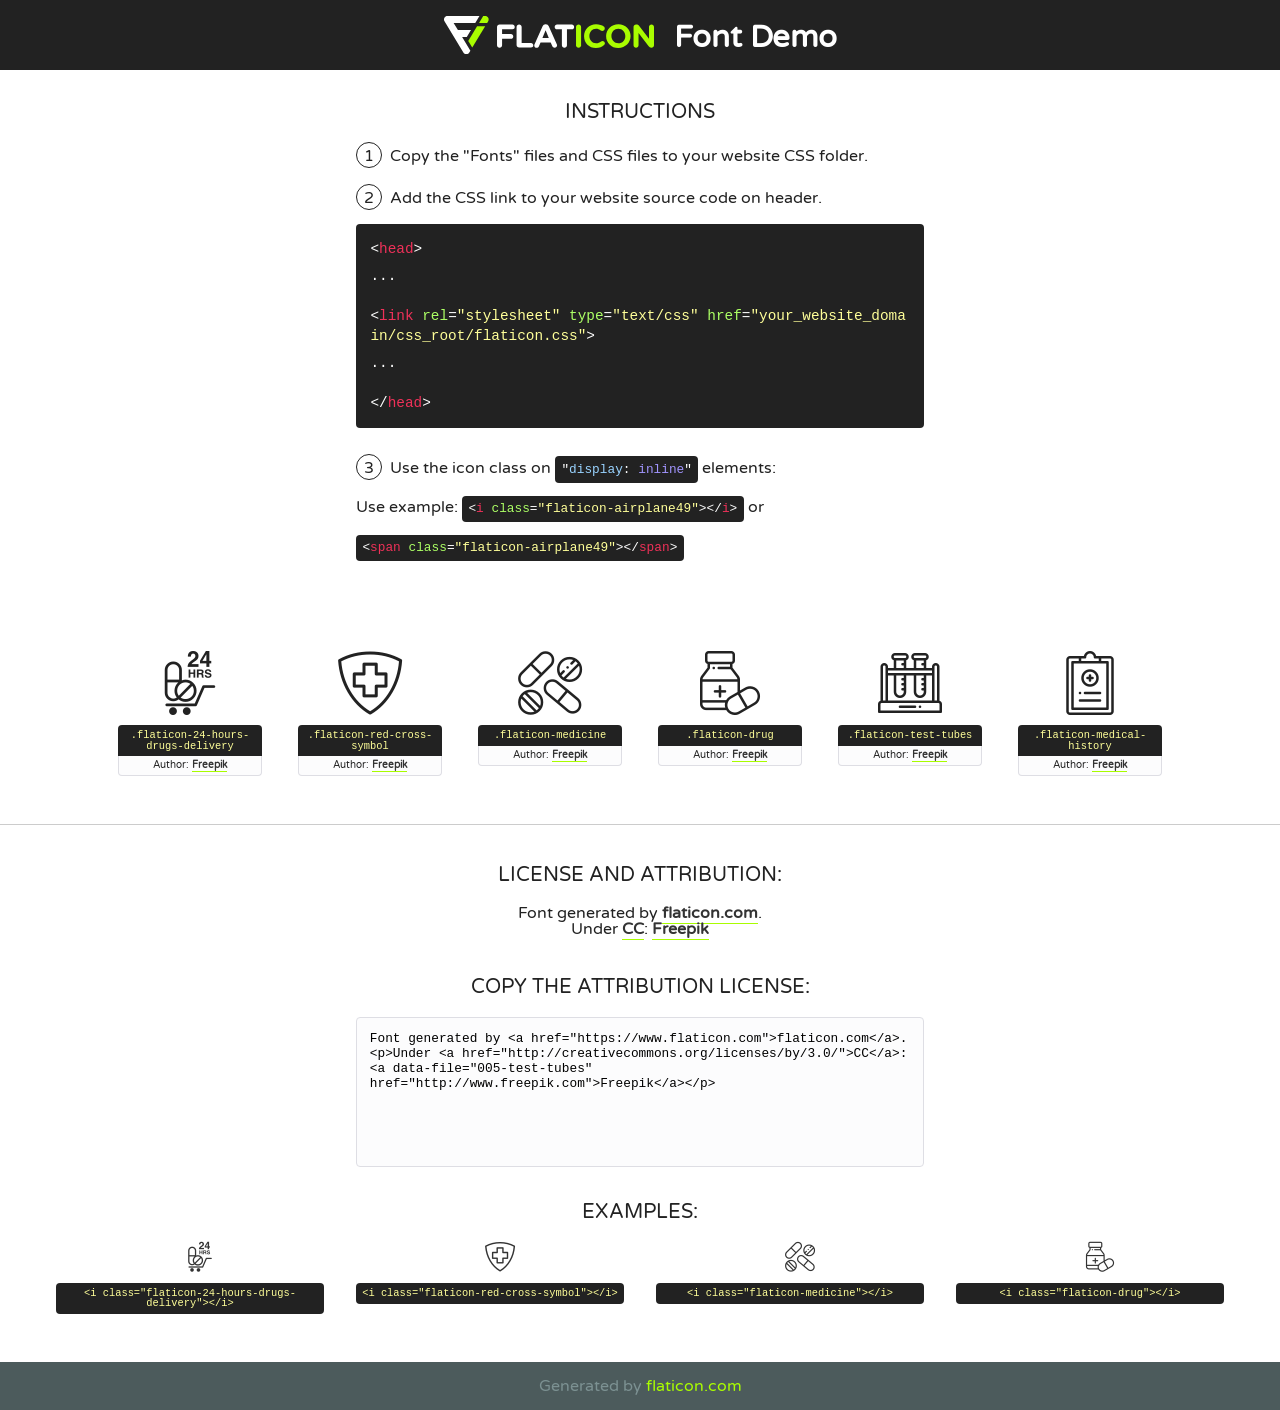
<file: fonts/flaticon/font/flaticon.html>
<!DOCTYPE html>
<!--
  Flaticon icon font: Flaticon
  Creation date: 18/06/2020 09:11
-->
<html>
<!DOCTYPE html>
<html>

<head>
    <title>Flaticon WebFont</title>
    <link href="http://fonts.googleapis.com/css?family=Varela+Round" rel="stylesheet" type="text/css" />
    <link rel="stylesheet" type="text/css" href="flaticon.css">
    <meta charset="UTF-8">
    <style>
    html, body, div, span, applet, object, iframe,
    h1, h2, h3, h4, h5, h6, p, blockquote, pre,
    a, abbr, acronym, address, big, cite, code,
    del, dfn, em, img, ins, kbd, q, s, samp,
    small, strike, strong, sub, sup, tt, var,
    b, u, i, center,
    dl, dt, dd, ol, ul, li,
    fieldset, form, label, legend,
    table, caption, tbody, tfoot, thead, tr, th, td,
    article, aside, canvas, details, embed, 
    figure, figcaption, footer, header, hgroup, 
    menu, nav, output, ruby, section, summary,
    time, mark, audio, video {
        margin: 0;
        padding: 0;
        border: 0;
        font-size: 100%;
        font: inherit;
        vertical-align: baseline;
    }
    /* HTML5 display-role reset for older browsers */
    article, aside, details, figcaption, figure, 
    footer, header, hgroup, menu, nav, section {
        display: block;
    }
    body {
        line-height: 1;
    }
    ol, ul {
        list-style: none;
    }
    blockquote, q {
        quotes: none;
    }
    blockquote:before, blockquote:after,
    q:before, q:after {
        content: '';
        content: none;
    }
    table {
        border-collapse: collapse;
        border-spacing: 0;
    }
    body {
        font-family: 'Varela Round', Helvetica, Arial, sans-serif;
        font-size: 16px;
        color: #222;
    }
    a {
        color: #333;
        border-bottom: 1px solid #a9fd00;
        font-weight: bold;
        text-decoration: none;
    }
    * {
        -moz-box-sizing: border-box;
        -webkit-box-sizing: border-box;
        box-sizing: border-box;
        margin: 0;
        padding: 0;
    }
    [class^="flaticon-"]:before, [class*=" flaticon-"]:before, [class^="flaticon-"]:after, [class*=" flaticon-"]:after {
        font-family: Flaticon;
        font-size: 30px;
        font-style: normal;
        margin-left: 20px;
        color: #333;
    }
    .wrapper {
        max-width: 600px;
        margin: auto;
        padding: 0 1em;
    }
    .title {
        font-size: 1.25em;
        text-align: center;
        margin-bottom: 1em;
        text-transform: uppercase;
    }
    header {
        text-align: center;
        background-color: #222;
        color: #fff;
        padding: 1em;
    }
    header .logo {
        width: 210px;
        height: 38px;
        display: inline-block;
        vertical-align: middle;
        margin-right: 1em;
        border: none;
    }
    header strong {
        font-size: 1.95em;
        font-weight: bold;
        vertical-align: middle;
        margin-top: 5px;
        display: inline-block;
    }
    .demo {
        margin: 2em auto;
        line-height: 1.25em;
    }
    .demo ul li {
        margin-bottom: 1em;
    }
    .demo ul li .num {
        color: #222;
        border-radius: 20px;
        display: inline-block;
        width: 26px;
        padding: 3px;
        height: 26px;
        text-align: center;
        margin-right: 0.5em;
        border: 1px solid #222;
    }
    .demo ul li code {
        background-color: #222;
        border-radius: 4px;
        padding: 0.25em 0.5em;
        display: inline-block;
        color: #fff;
        font-family: Consolas,Monaco,Lucida Console,Liberation Mono,DejaVu Sans Mono,Bitstream Vera Sans Mono,Courier New, monospace;
        font-weight: lighter;
        margin-top: 1em;
        font-size: 0.8em;
        word-break: break-all;
    }
    .demo ul li code.big {
        padding: 1em;
        font-size: 0.9em;
    }
    .demo ul li code .red {
        color: #EF3159;
    }
    .demo ul li code .green {
        color: #ACFF65;
    }
    .demo ul li code .yellow {
        color: #FFFF99;
    }
    .demo ul li code .blue {
        color: #99D3FF;
    }
    .demo ul li code .purple {
        color: #A295FF;
    }
    .demo ul li code .dots {
        margin-top: 0.5em;
        display: block;
    }
    #glyphs {
        border-bottom: 1px solid #ccc;
        padding: 2em 0;
        text-align: center;
    }
    .glyph {
        display: inline-block;
        width: 9em;
        margin: 1em;
        text-align: center;
        vertical-align: top;
        background: #FFF;
    }
    .glyph .glyph-icon {
        padding: 10px;
        display: block;
        font-family:"Flaticon";
        font-size: 64px;
        line-height: 1;
    }
    .glyph .glyph-icon:before {
        font-size: 64px;
        color: #222;
        margin-left: 0;
    }
    .class-name {
        font-size: 0.65em;
        background-color: #222;
        color: #fff;
        border-radius: 4px 4px 0 0;
        padding: 0.5em;
        color: #FFFF99;
        font-family: Consolas,Monaco,Lucida Console,Liberation Mono,DejaVu Sans Mono,Bitstream Vera Sans Mono,Courier New, monospace;
    }
    .author-name {
        font-size: 0.6em;
        background-color: #fcfcfd;
        border: 1px solid #DEDEE4;
        border-top: 0;
        border-radius: 0 0 4px 4px;
        padding: 0.5em;
    }
    .class-name:last-child {
        font-size: 10px;
        color:#888;
    }
    .class-name:last-child a {
        font-size: 10px;
        color:#555;
    }
    .class-name:last-child a:hover {
        color:#a9fd00;
    }
    .glyph > input {
        display: block;
        width: 100px;
        margin: 5px auto;
        text-align: center;
        font-size: 12px;
        cursor: text;
    }
    .glyph > input.icon-input {
        font-family:"Flaticon";
        font-size: 16px;
        margin-bottom: 10px;
    }
    .attribution .title {
        margin-top: 2em;
    }
    .attribution textarea {
        background-color: #fcfcfd;
        padding: 1em;
        border: none;
        box-shadow: none;
        border: 1px solid #DEDEE4;
        border-radius: 4px;
        resize: none;
        width: 100%;
        height: 150px;
        font-size: 0.8em;
        font-family: Consolas,Monaco,Lucida Console,Liberation Mono,DejaVu Sans Mono,Bitstream Vera Sans Mono,Courier New, monospace;
        -webkit-appearance: none;
    }
    .iconsuse {
        margin: 2em auto;
        text-align: center;
        max-width: 1200px;
    }
    .iconsuse:after {
        content: '';
        display: table;
        clear: both;
    }
    .iconsuse .image {
        float: left;
        width: 25%;
        padding: 0 1em;
    }
    .iconsuse .image p {
        margin-bottom: 1em;
    }
    .iconsuse .image span {
        display: block;
        font-size: 0.65em;
        background-color: #222;
        color: #fff;
        border-radius: 4px;
        padding: 0.5em;
        color: #FFFF99;
        margin-top: 1em;
        font-family: Consolas,Monaco,Lucida Console,Liberation Mono,DejaVu Sans Mono,Bitstream Vera Sans Mono,Courier New, monospace;
    }
    #footer {
        text-align: center;
        background-color: #4C5B5C;
        color: #7c9192;
        padding: 1em;
    }
    #footer a {
        border: none;
        color: #a9fd00;
        font-weight: normal;
    }
    @media (max-width: 960px) {
        .iconsuse .image {
            width: 50%;
        }
    }
    @media (max-width: 560px) {
        .iconsuse .image {
            width: 100%;
        }
    }
    </style>
</head>

<body class="characters-off">

    <header>
        <a href="https://www.flaticon.com" target="_blank" class="logo">
            <svg version="1.1" xmlns="http://www.w3.org/2000/svg" xmlns:xlink="http://www.w3.org/1999/xlink" xmlns:a="http://ns.adobe.com/AdobeSVGViewerExtensions/3.0/" viewBox="0 0 560.875 102.036" enable-background="new 0 0 560.875 102.036" xml:space="preserve">
                <defs>
                </defs>
                <g>
                    <g class="letters">
                        <path fill="#ffffff" d="M141.596,29.675c0-3.777,2.985-6.767,6.764-6.767h34.438c3.426,0,6.15,2.728,6.15,6.15
                        c0,3.43-2.724,6.149-6.15,6.149h-27.674v13.091h23.719c3.429,0,6.151,2.724,6.151,6.15c0,3.43-2.723,6.149-6.151,6.149h-23.719
                        v17.574c0,3.773-2.986,6.761-6.764,6.761c-3.779,0-6.764-2.989-6.764-6.761V29.675z"></path>
                        <path fill="#ffffff" d="M193.844,29.149c0-3.781,2.985-6.767,6.764-6.767c3.776,0,6.763,2.985,6.763,6.767v42.957h25.039
                        c3.426,0,6.149,2.726,6.149,6.153c0,3.425-2.723,6.15-6.149,6.15h-31.802c-3.779,0-6.764-2.986-6.764-6.768V29.149z"></path>
                        <path fill="#ffffff" d="M241.891,75.71l21.438-48.407c1.492-3.341,4.215-5.357,7.906-5.357h0.792
                        c3.686,0,6.323,2.017,7.815,5.357l21.439,48.407c0.436,0.967,0.701,1.845,0.701,2.723c0,3.602-2.809,6.501-6.414,6.501
                        c-3.161,0-5.269-1.845-6.499-4.655l-4.132-9.661h-27.059l-4.301,10.102c-1.144,2.631-3.426,4.214-6.237,4.214
                        c-3.517,0-6.24-2.81-6.24-6.325C241.1,77.64,241.451,76.677,241.891,75.71z M279.932,58.666l-8.521-20.297l-8.526,20.297H279.932
                        z"></path>
                        <path fill="#ffffff" d="M314.864,35.387H301.86c-3.429,0-6.239-2.813-6.239-6.238c0-3.429,2.811-6.24,6.239-6.24h39.533
                        c3.426,0,6.237,2.811,6.237,6.24c0,3.425-2.811,6.238-6.237,6.238h-13.001v42.785c0,3.773-2.99,6.761-6.764,6.761
                        c-3.779,0-6.764-2.989-6.764-6.761V35.387z"></path>
                        <path fill="#A9FD00" d="M352.615,29.149c0-3.781,2.985-6.767,6.767-6.767c3.774,0,6.761,2.985,6.761,6.767v49.024
                        c0,3.773-2.987,6.761-6.761,6.761c-3.781,0-6.767-2.989-6.767-6.761V29.149z"></path>
                        <path fill="#A9FD00" d="M374.132,53.836v-0.179c0-17.481,13.178-31.801,32.065-31.801c9.22,0,15.459,2.458,20.557,6.238
                        c1.402,1.054,2.637,2.985,2.637,5.357c0,3.692-2.985,6.59-6.681,6.59c-1.845,0-3.071-0.702-4.044-1.319
                        c-3.776-2.813-7.729-4.393-12.562-4.393c-10.364,0-17.831,8.611-17.831,19.154v0.173c0,10.542,7.291,19.329,17.831,19.329
                        c5.715,0,9.492-1.756,13.359-4.834c1.049-0.874,2.458-1.491,4.039-1.491c3.429,0,6.325,2.813,6.325,6.236
                        c0,2.106-1.056,3.78-2.282,4.834c-5.539,4.834-12.036,7.733-21.878,7.733C387.572,85.464,374.132,71.493,374.132,53.836z"></path>
                        <path fill="#A9FD00" d="M433.009,53.836v-0.179c0-17.481,13.79-31.801,32.766-31.801c18.981,0,32.592,14.143,32.592,31.628v0.173
                        c0,17.483-13.785,31.807-32.769,31.807C446.625,85.464,433.009,71.32,433.009,53.836z M484.224,53.836v-0.179
                        c0-10.539-7.725-19.326-18.626-19.326c-10.893,0-18.449,8.611-18.449,19.154v0.173c0,10.542,7.73,19.329,18.626,19.329
                        C476.676,72.986,484.224,64.378,484.224,53.836z"></path>
                        <path fill="#A9FD00" d="M506.233,29.321c0-3.774,2.99-6.763,6.767-6.763h1.401c3.252,0,5.183,1.583,7.029,3.953l26.093,34.265
                        V29.059c0-3.692,2.99-6.677,6.681-6.677c3.683,0,6.671,2.985,6.671,6.677v48.934c0,3.78-2.987,6.765-6.764,6.765h-0.436
                        c-3.257,0-5.188-1.581-7.034-3.953l-27.056-35.492v32.944c0,3.687-2.985,6.676-6.678,6.676c-3.683,0-6.673-2.989-6.673-6.676
                        V29.321z"></path>
                    </g>
                    <g class="insignia">
                        <path fill="#ffffff" d="M48.372,56.137h12.517l11.156-18.537H37.186L25.688,18.539h57.825L94.668,0H9.271
                        C5.925,0,2.842,1.801,1.198,4.716c-1.644,2.907-1.593,6.482,0.134,9.343l50.38,83.501c1.678,2.781,4.689,4.476,7.938,4.476
                        c3.246,0,6.257-1.695,7.935-4.476l2.898-4.804L48.372,56.137z"></path>
                        <g class="i">
                            <path fill="#A9FD00" d="M93.575,18.539h0.031v0.004l21.652,0.004l2.705-4.488c1.727-2.861,1.778-6.436,0.133-9.343
                            C116.454,1.801,113.371,0,110.026,0h-5.294L93.575,18.539z"></path>
                            <polygon fill="#A9FD00" points="88.291,27.356 64.725,66.486 75.519,84.404 109.942,27.356"></polygon>
                        </g>
                    </g>
                </g>
            </svg>
        </a>
        <strong>Font Demo</strong>
    </header>


    <section class="demo wrapper">

        <p class="title">Instructions</p>

        <ul>
            <li>
                <span class="num">1</span>Copy the "Fonts" files and CSS files to your website CSS folder.
            </li>
            <li>
                <span class="num">2</span>Add the CSS link to your website source code on header.
                <code class="big">
                    &lt;<span class="red">head</span>&gt;
                    <br/><span class="dots">...</span>
                    <br/>&lt;<span class="red">link</span> <span class="green">rel</span>=<span class="yellow">"stylesheet"</span> <span class="green">type</span>=<span class="yellow">"text/css"</span> <span class="green">href</span>=<span class="yellow">"your_website_domain/css_root/flaticon.css"</span>&gt;
                    <br/><span class="dots">...</span>
                    <br/>&lt;/<span class="red">head</span>&gt;
                </code>
            </li>

            <li>
                <p>
                    <span class="num">3</span>Use the icon class on <code>"<span class="blue">display</span>:<span class="purple"> inline</span>"</code> elements:
                    <br />
                    Use example: <code>&lt;<span class="red">i</span> <span class="green">class</span>=<span class="yellow">&quot;flaticon-airplane49&quot;</span>&gt;&lt;/<span class="red">i</span>&gt;</code> or <code>&lt;<span class="red">span</span> <span class="green">class</span>=<span class="yellow">&quot;flaticon-airplane49&quot;</span>&gt;&lt;/<span class="red">span</span>&gt;</code>
            </li>
        </ul>

    </section>




   <section id="glyphs">          
    
      
        <div class="glyph"><div class="glyph-icon flaticon-24-hours-drugs-delivery"></div>
            <div class="class-name">.flaticon-24-hours-drugs-delivery</div>
            <div class="author-name">Author: <a data-file="001-24-hours-drugs-delivery" href="http://www.freepik.com">Freepik</a> </div> 
        </div>        
        
        <div class="glyph"><div class="glyph-icon flaticon-red-cross-symbol"></div>
            <div class="class-name">.flaticon-red-cross-symbol</div>
            <div class="author-name">Author: <a data-file="002-red-cross-symbol" href="http://www.freepik.com">Freepik</a> </div> 
        </div>        
        
        <div class="glyph"><div class="glyph-icon flaticon-medicine"></div>
            <div class="class-name">.flaticon-medicine</div>
            <div class="author-name">Author: <a data-file="003-medicine" href="http://www.freepik.com">Freepik</a> </div> 
        </div>        
        
        <div class="glyph"><div class="glyph-icon flaticon-drug"></div>
            <div class="class-name">.flaticon-drug</div>
            <div class="author-name">Author: <a data-file="004-drug" href="http://www.freepik.com">Freepik</a> </div> 
        </div>        
        
        <div class="glyph"><div class="glyph-icon flaticon-test-tubes"></div>
            <div class="class-name">.flaticon-test-tubes</div>
            <div class="author-name">Author: <a data-file="005-test-tubes" href="http://www.freepik.com">Freepik</a> </div> 
        </div>        
        
        <div class="glyph"><div class="glyph-icon flaticon-medical-history"></div>
            <div class="class-name">.flaticon-medical-history</div>
            <div class="author-name">Author: <a data-file="006-medical-history" href="http://www.freepik.com">Freepik</a> </div> 
        </div>        
        

    </section>



    <section class="attribution wrapper"   style="text-align:center;">

      <div class="title">License and attribution:</div><div class="attrDiv">Font generated by <a href="https://www.flaticon.com">flaticon.com</a>. <div><p>Under <a href="http://creativecommons.org/licenses/by/3.0/">CC</a>: <a data-file="005-test-tubes" href="http://www.freepik.com">Freepik</a></p>  </div>
      </div>
      <div class="title">Copy the Attribution License:</div>

    <textarea onclick="this.focus();this.select();">Font generated by &lt;a href=&quot;https://www.flaticon.com&quot;&gt;flaticon.com&lt;/a&gt;. <p>Under <a href="http://creativecommons.org/licenses/by/3.0/">CC</a>: <a data-file="005-test-tubes" href="http://www.freepik.com">Freepik</a></p>  
     </textarea>

    </section>

    <section class="iconsuse">

          <div class="title">Examples:</div>            
             
            <div class="image">
                <p>
                    <i class="glyph-icon flaticon-24-hours-drugs-delivery"></i> 
                    <span>&lt;i class=&quot;flaticon-24-hours-drugs-delivery&quot;&gt;&lt;/i&gt;</span>
                </p>
            </div>
            
            <div class="image">
                <p>
                    <i class="glyph-icon flaticon-red-cross-symbol"></i> 
                    <span>&lt;i class=&quot;flaticon-red-cross-symbol&quot;&gt;&lt;/i&gt;</span>
                </p>
            </div>
            
            <div class="image">
                <p>
                    <i class="glyph-icon flaticon-medicine"></i> 
                    <span>&lt;i class=&quot;flaticon-medicine&quot;&gt;&lt;/i&gt;</span>
                </p>
            </div>
            
            <div class="image">
                <p>
                    <i class="glyph-icon flaticon-drug"></i> 
                    <span>&lt;i class=&quot;flaticon-drug&quot;&gt;&lt;/i&gt;</span>
                </p>
            </div>
                       
        </div>
                            
    </section>

<div id="footer">
    <div>Generated by <a href="https://www.flaticon.com">flaticon.com</a>
    </div>
</div>



</body>
</html>
</file>
<file: fonts/flaticon/font/flaticon.css>
/*
  	Flaticon icon font: Flaticon
  	Creation date: 18/06/2020 09:11
  	*/

@font-face {
  font-family: "Flaticon";
  src: url("./Flaticon.eot");
  src: url("./Flaticon.eot?#iefix") format("embedded-opentype"),
       url("./Flaticon.woff2") format("woff2"),
       url("./Flaticon.woff") format("woff"),
       url("./Flaticon.ttf") format("truetype"),
       url("./Flaticon.svg#Flaticon") format("svg");
  font-weight: normal;
  font-style: normal;
}

@media screen and (-webkit-min-device-pixel-ratio:0) {
  @font-face {
    font-family: "Flaticon";
    src: url("./Flaticon.svg#Flaticon") format("svg");
  }
}

[class^="flaticon-"]:before, [class*=" flaticon-"]:before,
[class^="flaticon-"]:after, [class*=" flaticon-"]:after {   
  font-family: Flaticon;
        /* Better Font Rendering =========== */
  -webkit-font-smoothing: antialiased;
  -moz-osx-font-smoothing: grayscale;
}

.flaticon-24-hours-drugs-delivery:before { content: "\f100"; }
.flaticon-red-cross-symbol:before { content: "\f101"; }
.flaticon-medicine:before { content: "\f102"; }
.flaticon-drug:before { content: "\f103"; }
.flaticon-test-tubes:before { content: "\f104"; }
.flaticon-medical-history:before { content: "\f105"; }
</file>
